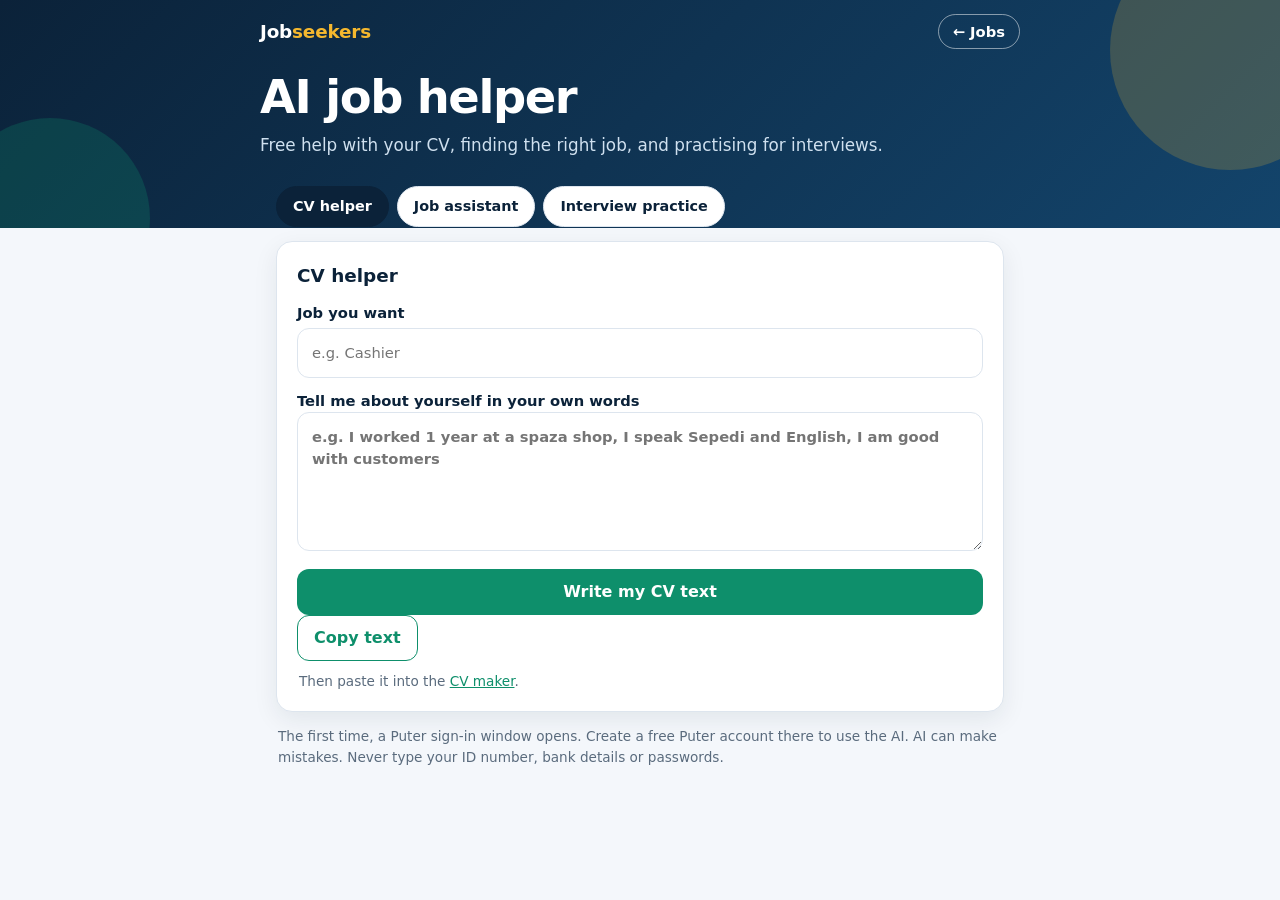
<file: aihelper.html>
<!DOCTYPE html>
<html lang="en">
<head>
  <meta charset="UTF-8">
  <meta name="viewport" content="width=device-width, initial-scale=1">
  <title>AI Job Helper</title>
  <link rel="stylesheet" href="theme.css">
  <style>
    .tabs { display: flex; gap: 8px; overflow-x: auto; margin-bottom: 14px; }
    .panel[hidden] { display: none; }
    .panel .card { margin-bottom: 14px; }
    .aiout { white-space: pre-wrap; margin-top: 14px; padding: 14px; background: #f1f6fb; border-radius: 12px; }
    .aiout:empty { display: none; }
    .chatlog { max-height: 55vh; overflow-y: auto; display: flex; flex-direction: column; gap: 10px; margin-bottom: 12px; }
    .b { max-width: 90%; padding: 10px 14px; border-radius: 14px; white-space: pre-wrap; overflow-wrap: anywhere; }
    .b.me { align-self: flex-end; background: var(--accent); color: #fff; }
    .b.ai { align-self: flex-start; background: #e9f0f7; }
    .sendrow { display: flex; gap: 8px; }
    .sendrow input { flex: 1; }
    .sendrow .apply { width: auto; }
    .note { color: var(--muted); font-size: 0.85rem; margin: 10px 2px 0; }
    .ghost { display: inline-block; text-decoration: none; padding: 10px 16px; font: inherit; font-weight: 600; cursor: pointer; background: #fff; color: var(--accent); border: 1px solid var(--accent); border-radius: 12px; }
  </style>
</head>
<body>
  <header class="top">
    <div class="nav">
      <a class="brand" href="index.html">Job<span>seekers</span></a>
      <div class="account"><a href="index.html">&larr; Jobs</a></div>
    </div>
    <h1>AI job helper</h1>
    <p>Free help with your CV, finding the right job, and practising for interviews.</p>
  </header>

  <main id="aiMain">
    <div class="tabs" role="tablist">
      <button class="chip" data-tab="cv" aria-pressed="true">CV helper</button>
      <button class="chip" data-tab="assistant" aria-pressed="false">Job assistant</button>
      <button class="chip" data-tab="interview" aria-pressed="false">Interview practice</button>
    </div>

    <section class="panel" id="p-cv">
      <div class="card">
        <h2>CV helper</h2>
        <label>Job you want <input id="cvJob" placeholder="e.g. Cashier"></label>
        <label>Tell me about yourself in your own words
          <textarea id="cvNotes" rows="5" placeholder="e.g. I worked 1 year at a spaza shop, I speak Sepedi and English, I am good with customers"></textarea>
        </label>
        <button class="apply" id="cvGo" type="button">Write my CV text</button>
        <div id="cvOut" class="aiout"></div>
        <button class="ghost" id="cvCopy" type="button" hidden>Copy text</button>
        <p class="note">Then paste it into the <a href="cvmaker.html">CV maker</a>.</p>
      </div>
    </section>

    <section class="panel" id="p-assistant" hidden>
      <div class="card">
        <h2>Job assistant</h2>
        <div id="aLog" class="chatlog"></div>
        <div class="sendrow"><input id="aIn" placeholder="e.g. I finished matric and I want any job"><button class="apply" id="aSend" type="button">Send</button></div>
      </div>
    </section>

    <section class="panel" id="p-interview" hidden>
      <div class="card">
        <h2>Interview practice</h2>
        <label>Job you are practising for <input id="iJob" placeholder="e.g. Shop assistant"></label>
        <button class="apply" id="iStart" type="button">Start interview</button>
        <div id="iLog" class="chatlog" style="margin-top:14px"></div>
        <div class="sendrow"><input id="iIn" placeholder="Type your answer"><button class="apply" id="iSend" type="button">Send</button></div>
      </div>
    </section>

    <p class="note">The first time, a Puter sign-in window opens. Create a free Puter account there to use the AI. AI can make mistakes. Never type your ID number, bank details or passwords.</p>
  </main>

  <script src="https://js.puter.com/v2/"></script>
  <script src="jobs.js"></script>
  <script src="aihelper.js"></script>
</body>
</html>
</file>
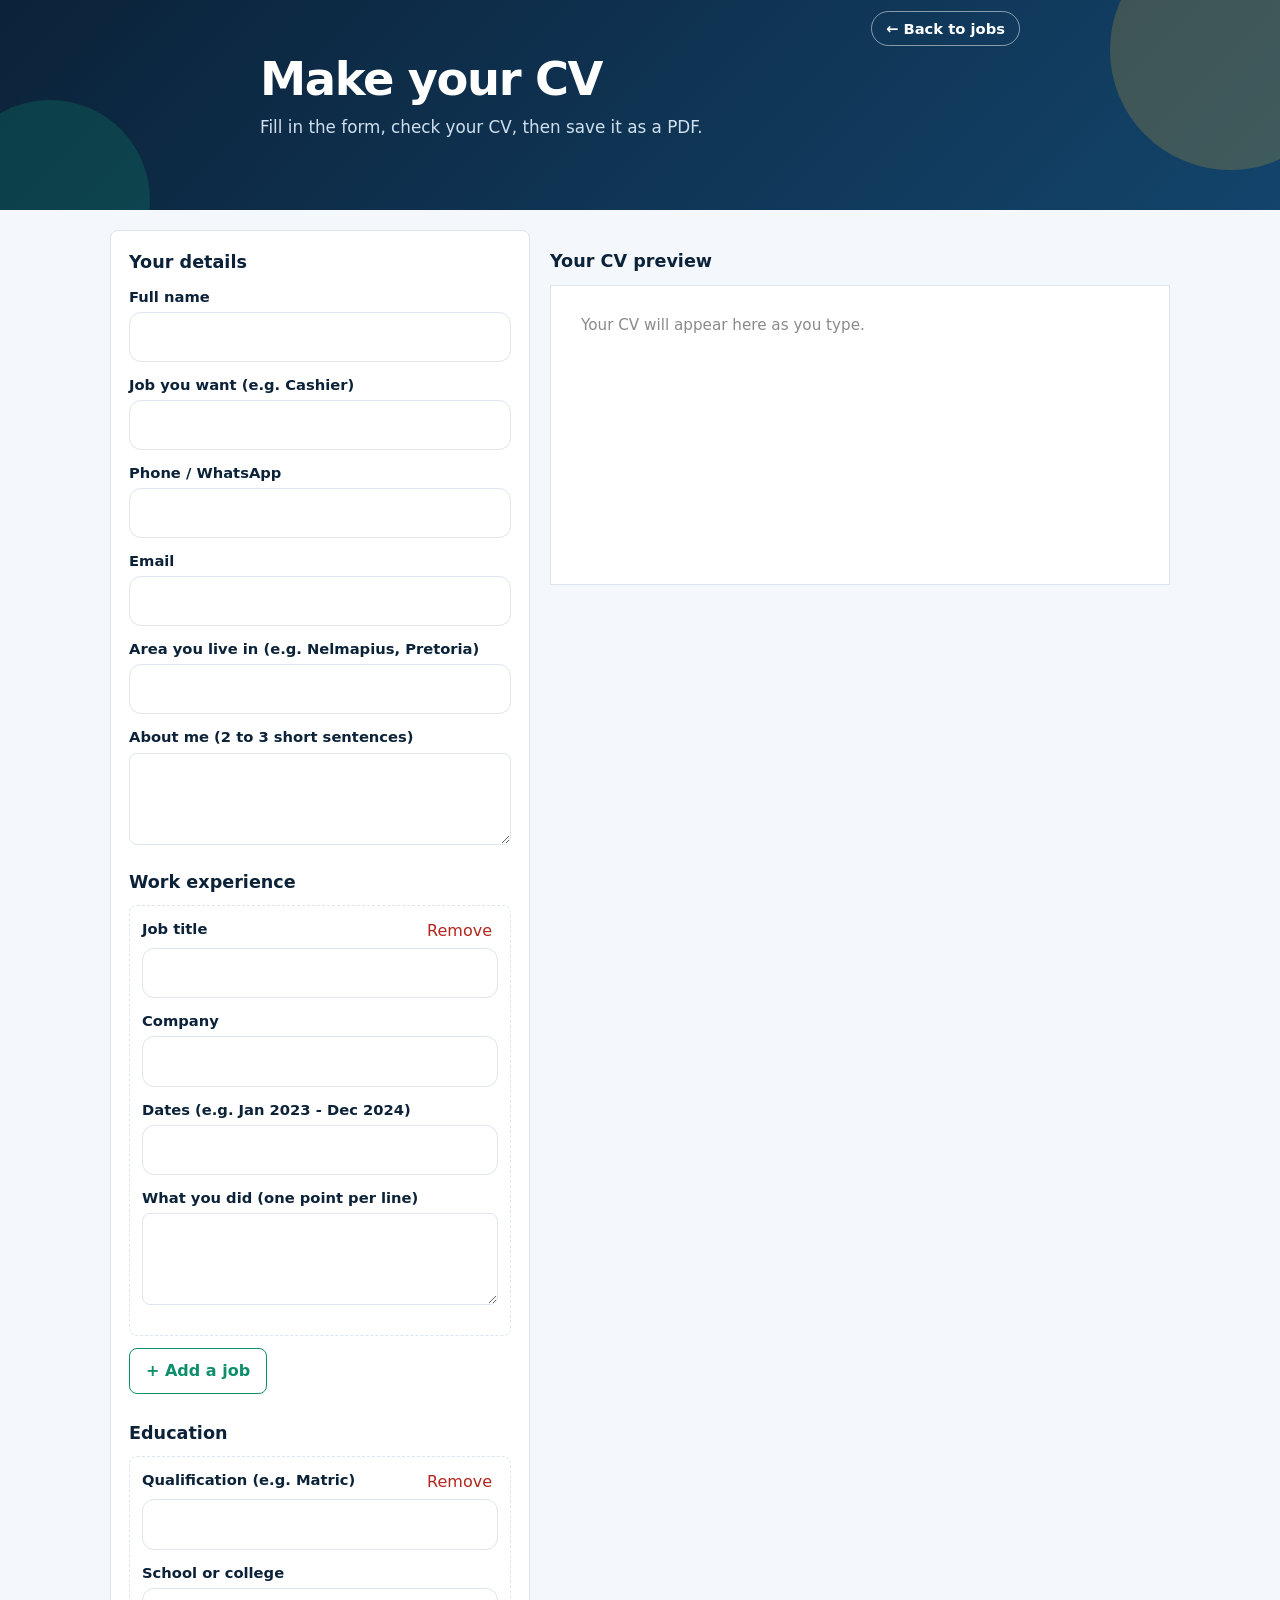
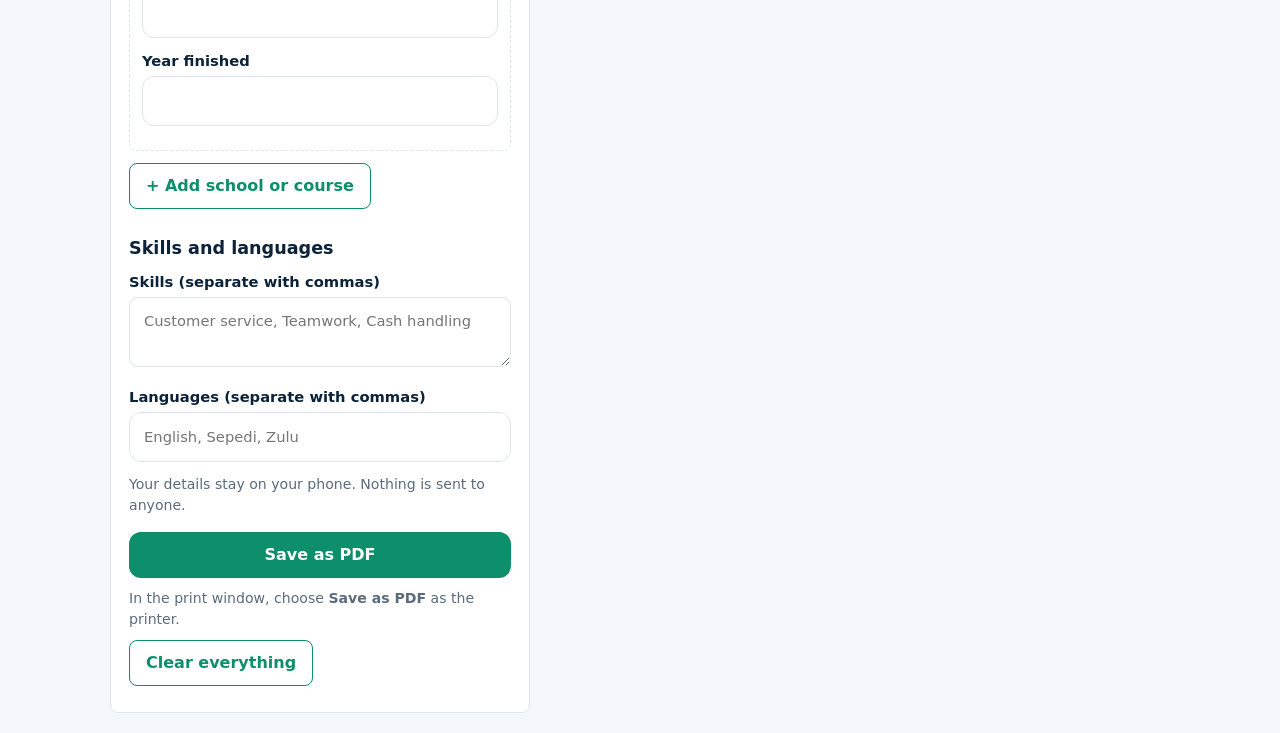
<file: cvmaker.html>
<!DOCTYPE html>
<html lang="en">
<head>
  <meta charset="UTF-8">
  <meta name="viewport" content="width=device-width, initial-scale=1">
  <title>Free CV Maker</title>
  <link rel="stylesheet" href="theme.css">
  <link rel="stylesheet" href="cvstyle.css">
</head>
<body>
  <header class="top noprint">
    <div class="account"><a href="index.html">&larr; Back to jobs</a></div>
    <h1>Make your CV</h1>
    <p>Fill in the form, check your CV, then save it as a PDF.</p>
  </header>

  <div class="cvwrap">
    <section class="formcol noprint">
      <h2>Your details</h2>
      <label>Full name <input id="name" autocomplete="name"></label>
      <label>Job you want (e.g. Cashier) <input id="title"></label>
      <label>Phone / WhatsApp <input id="phone" type="tel" autocomplete="tel"></label>
      <label>Email <input id="email" type="email" autocomplete="email"></label>
      <label>Area you live in (e.g. Nelmapius, Pretoria) <input id="location"></label>
      <label>About me (2 to 3 short sentences) <textarea id="summary" rows="3"></textarea></label>

      <h2>Work experience</h2>
      <div id="jobs"></div>
      <button type="button" class="ghost" id="addJob">+ Add a job</button>

      <h2>Education</h2>
      <div id="schools"></div>
      <button type="button" class="ghost" id="addSchool">+ Add school or course</button>

      <h2>Skills and languages</h2>
      <label>Skills (separate with commas) <textarea id="skills" rows="2" placeholder="Customer service, Teamwork, Cash handling"></textarea></label>
      <label>Languages (separate with commas) <input id="languages" placeholder="English, Sepedi, Zulu"></label>

      <p class="hint">Your details stay on your phone. Nothing is sent to anyone.</p>
      <button type="button" class="apply" id="download">Save as PDF</button>
      <p class="hint">In the print window, choose <b>Save as PDF</b> as the printer.</p>
      <button type="button" class="ghost" id="clear">Clear everything</button>
    </section>

    <section class="printarea">
      <h2 class="noprint">Your CV preview</h2>
      <article id="cv"></article>
    </section>
  </div>
  <script src="cvscript.js"></script>
</body>
</html>
</file>
<file: theme.css>
:root {
  --bg: #f4f7fb; --ink: #0b2239; --muted: #5a6b7d; --line: #dde5ee; --card: #ffffff;
  --accent: #0e8f6b; --accent-dark: #0a6f53; --brand: #13446b; --mark: #f5b82e;
}
* { box-sizing: border-box; }
html { scroll-behavior: smooth; }
body {
  margin: 0; background: var(--bg); color: var(--ink); line-height: 1.5;
  font-family: system-ui, -apple-system, "Segoe UI", Roboto, sans-serif; -webkit-font-smoothing: antialiased;
}
a { color: var(--accent); }
:focus-visible { outline: 3px solid var(--mark); outline-offset: 2px; }

/* Header / hero */
.top {
  position: relative; overflow: hidden; color: #fff; padding: 18px 20px 70px;
  background: linear-gradient(135deg, #0b2239 0%, #13446b 100%);
}
.top::before { content: ""; position: absolute; right: -70px; top: -70px; width: 240px; height: 240px; border-radius: 50%; background: rgba(245,184,46,.2); }
.top::after { content: ""; position: absolute; left: -50px; bottom: -90px; width: 200px; height: 200px; border-radius: 50%; background: rgba(14,143,107,.25); }
.top > * { position: relative; z-index: 1; max-width: 760px; margin-left: auto; margin-right: auto; }
.nav { display: flex; justify-content: space-between; align-items: center; margin-bottom: 26px; }
.brand { color: #fff; font-weight: 800; font-size: 1.15rem; text-decoration: none; letter-spacing: -0.01em; }
.brand span { color: var(--mark); }
.account { text-align: right; font-size: 0.92rem; color: #cfe0ef; margin-bottom: 14px; }
.nav .account { margin: 0; }
.account a { color: #fff; font-weight: 700; text-decoration: none; padding: 8px 14px; border: 1px solid rgba(255,255,255,.5); border-radius: 999px; }
.account button { margin-left: 8px; padding: 7px 14px; font: inherit; font-weight: 600; cursor: pointer; background: transparent; color: #fff; border: 1px solid rgba(255,255,255,.5); border-radius: 999px; }
.top h1 { margin-top: 0; margin-bottom: 10px; font-size: clamp(2rem, 7vw, 2.9rem); line-height: 1.1; font-weight: 800; letter-spacing: -0.03em; }
.top p { margin-top: 0; margin-bottom: 0; color: #cfe0ef; font-size: 1.05rem; }

main { position: relative; z-index: 2; max-width: 760px; margin: -42px auto 0; padding: 0 16px 24px; }
.searchcard { display: grid; gap: 10px; background: #fff; border-radius: 18px; padding: 14px; box-shadow: 0 12px 32px rgba(11,34,57,.16); }
@media (min-width: 640px) { .searchcard { grid-template-columns: 2fr 1fr; } }
input, select, textarea {
  width: 100%; padding: 13px 14px; font: inherit; color: var(--ink); background: #fff;
  border: 1px solid var(--line); border-radius: 12px;
}
input:focus, select:focus, textarea:focus { border-color: var(--accent); }

.chips { display: flex; gap: 8px; overflow-x: auto; padding: 16px 2px 6px; scrollbar-width: none; }
.chips::-webkit-scrollbar { display: none; }
.chip { flex: 0 0 auto; padding: 9px 16px; font: inherit; font-weight: 600; font-size: 0.9rem; cursor: pointer; color: var(--ink); background: #fff; border: 1px solid var(--line); border-radius: 999px; }
.chip[aria-pressed="true"] { background: var(--ink); color: #fff; border-color: var(--ink); }

.cvbanner {
  display: flex; justify-content: space-between; align-items: center; gap: 12px; margin: 14px 0 6px; padding: 16px 18px;
  background: linear-gradient(135deg, #f5b82e, #f8cf63); color: var(--ink); text-decoration: none; border-radius: 16px;
}
.cvbanner b { display: block; font-size: 1.05rem; }
.cvbanner small { font-size: 0.9rem; }
.cvbanner .go { flex-shrink: 0; padding: 9px 18px; background: var(--ink); color: #fff; font-weight: 700; border-radius: 999px; }

.gate { margin: 14px 0 0; padding: 12px 14px; background: #fff7e0; border: 1px solid var(--mark); border-radius: 12px; font-weight: 600; }
.count { color: var(--muted); margin: 18px 2px 10px; font-size: 0.92rem; font-weight: 600; }

.list { list-style: none; padding: 0; margin: 0; }
.job {
  display: flex; flex-wrap: wrap; align-items: center; gap: 14px; background: var(--card); border: 1px solid var(--line);
  border-radius: 16px; padding: 14px; margin-bottom: 12px; transition: transform .15s, box-shadow .15s;
}
.job:hover { transform: translateY(-2px); box-shadow: 0 10px 26px rgba(11,34,57,.1); }
.avatar { flex: 0 0 48px; height: 48px; display: grid; place-items: center; color: #fff; font-weight: 800; border-radius: 14px; }
.info { flex: 1 1 160px; min-width: 0; }
.job h2 { margin: 0 0 2px; font-size: 1.02rem; line-height: 1.3; }
.meta { margin: 0; color: var(--muted); font-size: 0.9rem; }
.pill { display: inline-block; margin-top: 6px; padding: 2px 10px; font-size: 0.75rem; font-weight: 700; color: var(--brand); background: #e6eef6; border-radius: 999px; }
.new { margin-left: 8px; padding: 2px 8px; font-size: 0.7rem; font-weight: 800; background: var(--mark); color: var(--ink); border-radius: 999px; vertical-align: middle; }
.apply { display: inline-block; padding: 11px 22px; background: var(--accent); color: #fff; font-weight: 700; text-align: center; text-decoration: none; border: 0; border-radius: 12px; }
.apply:hover { background: var(--accent-dark); }
.job .apply { flex: 0 0 auto; }
@media (max-width: 480px) { .job .apply { flex: 1 1 100%; } }
.empty { text-align: center; color: var(--muted); padding: 30px 0; }

.sites { margin-top: 34px; padding-top: 20px; border-top: 1px solid var(--line); }
.sites h2 { font-size: 1.05rem; margin: 0 0 12px; }
.sites ul { list-style: none; padding: 0; margin: 0; display: flex; flex-wrap: wrap; gap: 10px; }
.sites a { display: inline-block; padding: 8px 14px; background: #fff; color: var(--brand); font-weight: 600; text-decoration: none; border: 1px solid var(--line); border-radius: 999px; }
.sites a:hover { border-color: var(--accent); color: var(--accent); }
footer { max-width: 760px; margin: 0 auto; padding: 10px 20px 40px; color: var(--muted); font-size: 0.85rem; text-align: center; }

/* Login page */
.authbox { max-width: 520px; }
.card { background: var(--card); border: 1px solid var(--line); border-radius: 16px; padding: 20px; margin-bottom: 18px; box-shadow: 0 8px 24px rgba(11,34,57,.08); }
.card h2 { margin: 0 0 12px; font-size: 1.15rem; }
.card label { display: block; margin-bottom: 12px; font-weight: 600; font-size: 0.92rem; }
.card input { margin-top: 4px; font-weight: 400; }
.card .apply { width: 100%; font: inherit; font-weight: 700; cursor: pointer; }
.message { margin: 14px 0; padding: 0; font-weight: 600; }
.message.ok { color: #1c6b3a; }
.message.bad { color: #b3261e; }
@media (prefers-reduced-motion: reduce) { * { transition: none !important; scroll-behavior: auto !important; } }

.message:not(:empty) { padding: 12px 14px; background: #fff; border-radius: 12px; box-shadow: 0 6px 18px rgba(11,34,57,.12); }
</file>
<file: cvstyle.css>
.cvwrap { display: grid; gap: 20px; padding: 20px; max-width: 1100px; margin: 0 auto; }
@media (min-width: 900px) { .cvwrap { grid-template-columns: 420px 1fr; align-items: start; } }
.formcol { background: var(--card); border: 1px solid var(--line); border-radius: 8px; padding: 18px; }
.formcol h2, .printarea > h2 { font-size: 1.1rem; margin: 18px 0 10px; }
.formcol h2:first-child { margin-top: 0; }
.formcol label { display: block; margin-bottom: 12px; font-weight: 600; font-size: 0.92rem; }
.formcol input, .formcol textarea { margin-top: 4px; font-weight: 400; }
textarea { width: 100%; padding: 12px 14px; font: inherit; color: var(--ink); border: 1px solid var(--line); border-radius: 8px; resize: vertical; }
.entry { border: 1px dashed var(--line); border-radius: 8px; padding: 12px; margin-bottom: 12px; }
.entry .rm { float: right; background: none; border: 0; color: #b3261e; font: inherit; cursor: pointer; }
.ghost { padding: 10px 16px; font: inherit; font-weight: 600; cursor: pointer; background: #fff; color: var(--accent); border: 1px solid var(--accent); border-radius: 8px; margin-bottom: 8px; }
.formcol .apply { display: block; width: 100%; border: 0; font: inherit; font-weight: 600; cursor: pointer; margin-top: 16px; }
.hint { color: var(--muted); font-size: 0.88rem; margin: 10px 0; }

#cv { background: #fff; color: #1b1b1b; border: 1px solid var(--line); padding: 28px 30px; line-height: 1.45; font-size: 0.95rem; min-height: 300px; overflow-wrap: anywhere; }
#cv h1 { margin: 0; font-size: 1.9rem; letter-spacing: -0.01em; color: var(--ink); }
#cv .role { margin: 2px 0 6px; font-size: 1.05rem; color: var(--accent); font-weight: 600; }
#cv .contact { margin: 0 0 14px; color: #444; font-size: 0.9rem; }
#cv h2 { margin: 16px 0 6px; padding-bottom: 3px; font-size: 0.95rem; text-transform: uppercase; letter-spacing: 0.08em; color: var(--ink); border-bottom: 2px solid var(--accent); }
#cv .item { margin-bottom: 10px; }
#cv .item b { display: block; }
#cv .sub { color: #555; font-size: 0.9rem; }
#cv ul { margin: 4px 0 0; padding-left: 20px; }
#cv p { margin: 0; }
#cv .placeholder { color: #8a8a8a; }

@media print {
  .noprint { display: none !important; }
  body { background: #fff; }
  .cvwrap { display: block; padding: 0; }
  #cv { border: 0; padding: 0; font-size: 11pt; }
  @page { margin: 14mm; }
}
</file>
